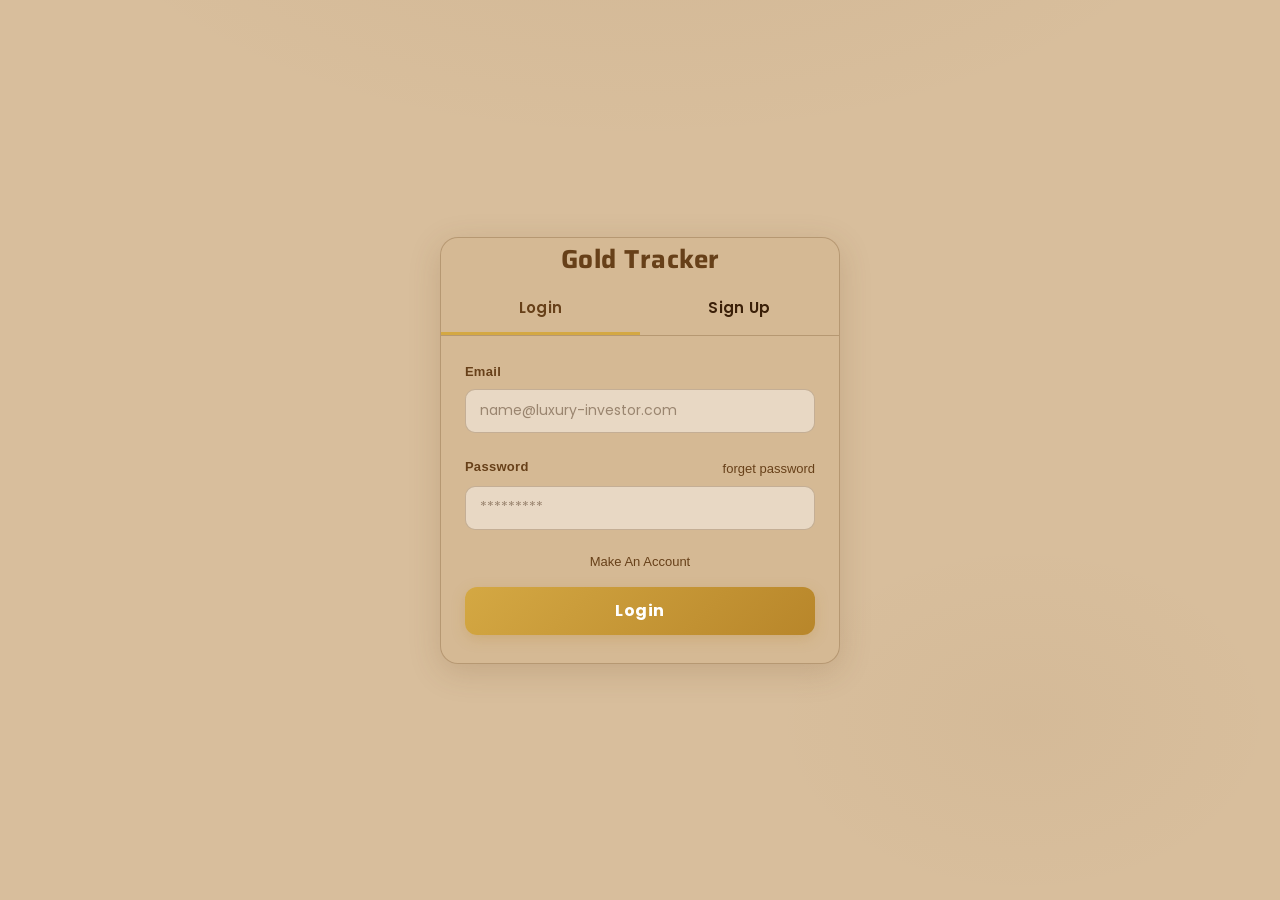
<file: login.html>
<!DOCTYPE html>
<html lang="en">
<head>
    <meta charset="UTF-8">
    <meta name="viewport" content="width=device-width, initial-scale=1.0">
    <title>Login</title>
    <link rel="stylesheet" href="login.css">
    <link rel="stylesheet" href="home.css">
      <script src="darkMode.js" defer></script>

</head>
<body>
    <div class="container">
        <h1>Gold Tracker</h1>
        <div class="btns-header">
            <button>Login</button>
            <button>Sign Up</button>
        </div>
        <div class="content">
            <form id="loginForm">
                <label for="">Email</label>
                <input type="email" id="loginEmail" placeholder="name@luxury-investor.com">
                <small class="error"></small>
                <div class="pass">
                    <label for="">Password</label>
                    <a href="">forget password</a>
                </div>
                <input type="password" id="loginPassword" placeholder="*********">
                <small class="error"></small>
                <a href="register.html">Make An Account</a>
                <button type="submit">Login</button>
            </form>
        </div>
        
    </div>
    <script src="login.js"></script>
</body>
</html>
</file>
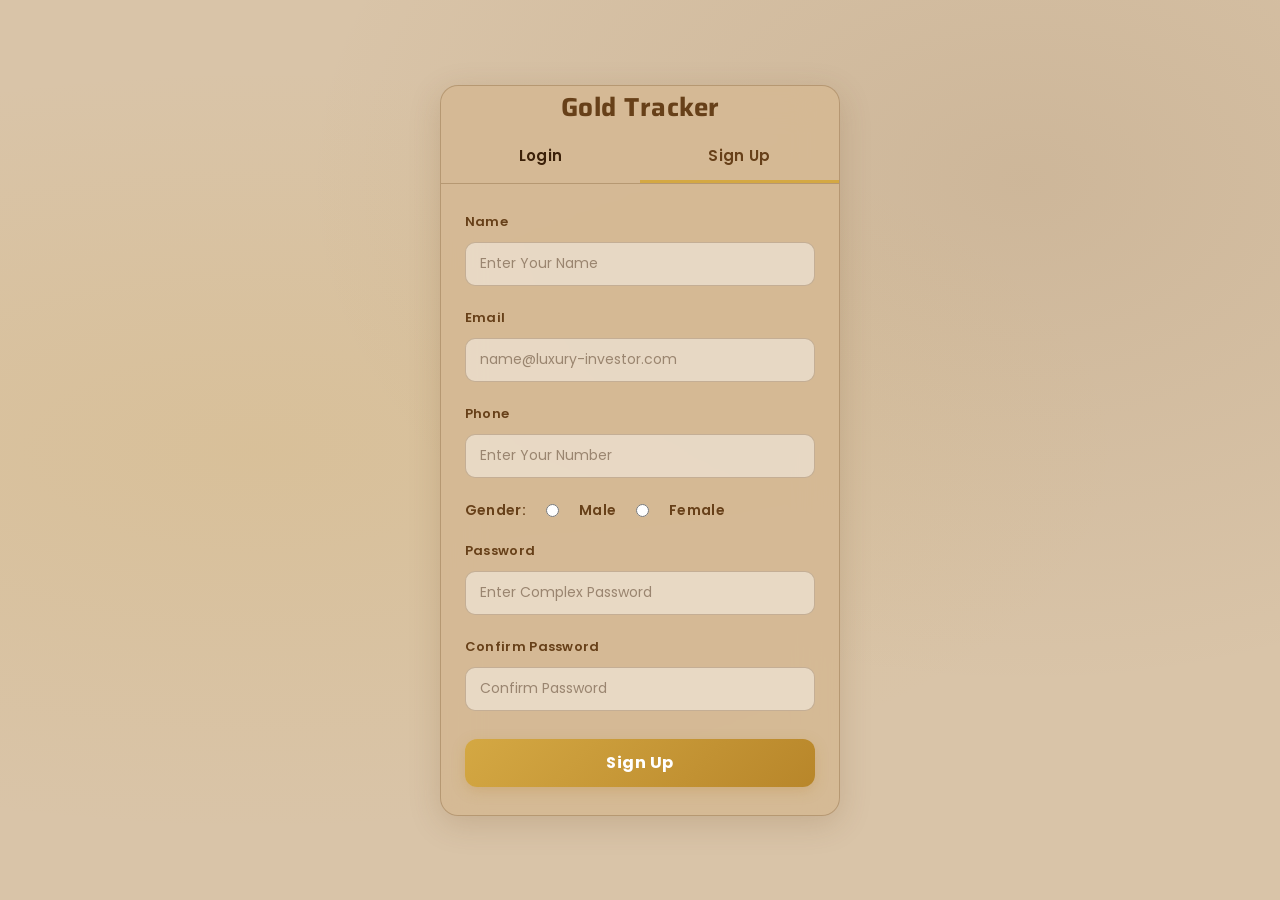
<file: register.html>
<!DOCTYPE html>
<html lang="en">
<head>
    <meta charset="UTF-8">
    <meta name="viewport" content="width=device-width, initial-scale=1.0">
    <title>Sign Up</title>
    <link rel="stylesheet" href="register.css">
</head>
<body>
    <div class="container">
        <h1>Gold Tracker</h1>
        <div class="btns-header">
            <button>Login</button>
            <button>Sign Up</button>
        </div>
        <div class="content">
            <form id="registerForm">
                <label>Name</label>
                <input type="text" id="name" class="fields" placeholder="Enter Your Name">
                <small class="error"></small>

                <label>Email</label>
                <input type="email" id="email" class="fields" placeholder="name@luxury-investor.com">
                <small class="error"></small>

                <label>Phone</label>
                <input type="text" id="phone" class="fields" placeholder="Enter Your Number">
                <small class="error"></small>

                <div class="gender">
                    <label>Gender: </label>
                    <input type="radio" name="gender" value="male">
                    <label>Male</label>
                    <input type="radio" name="gender" value="female">
                    <label>Female</label>
                    <small class="error"></small>
                </div>

                <label>Password</label>
                <input type="password" id="password" class="fields" placeholder="Enter Complex Password">
                <small class="error"></small>

                <label>Confirm Password</label>
                <input type="password" id="confirmPassword" class="fields" placeholder="Confirm Password">
                <small class="error"></small>

                <button type="submit">Sign Up</button>
            </form>
        </div>
        
    </div>

    <script src="register.js"></script>
    <script src="darkMode.js" defer></script>
</body>
</html>
</file>
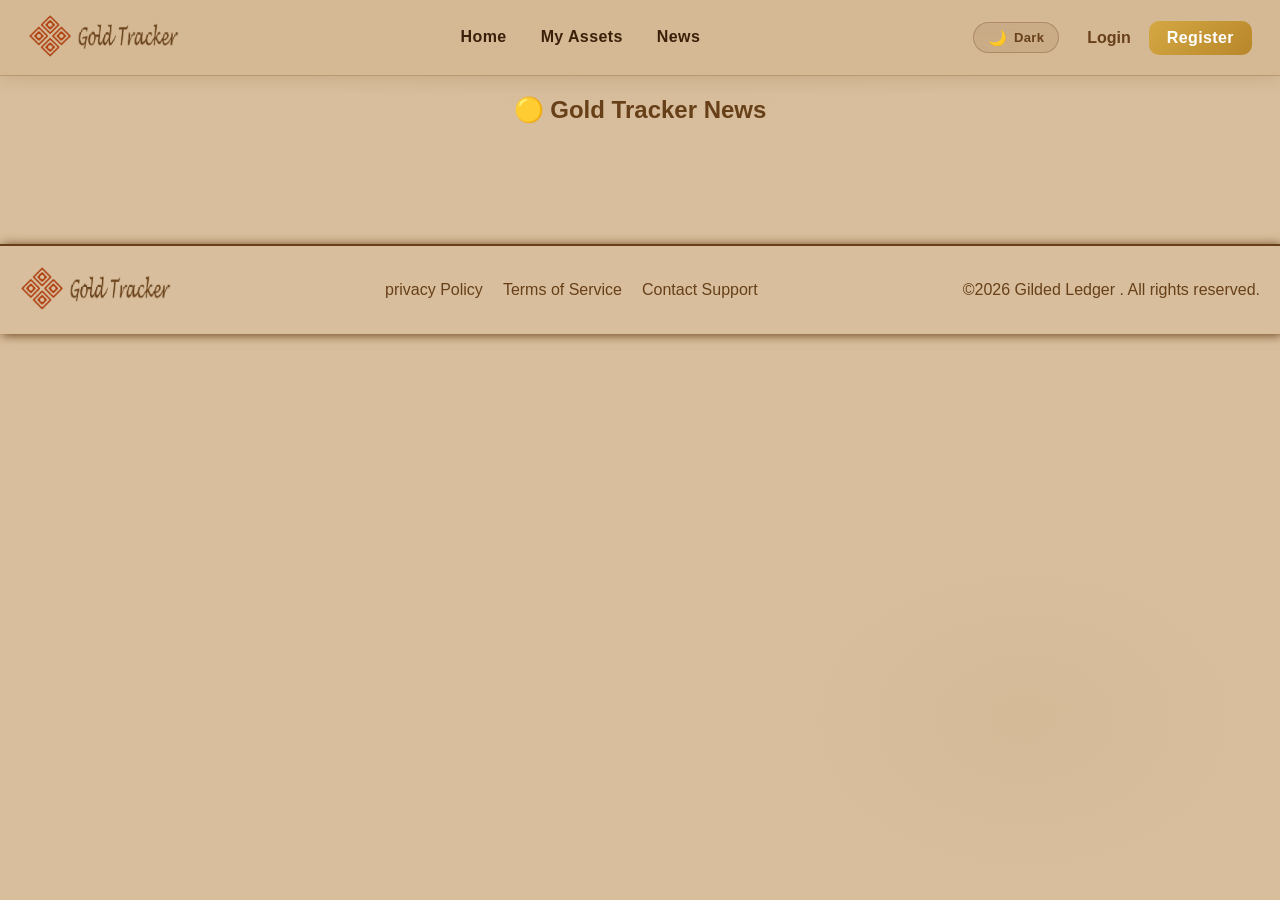
<file: Team4/news.html>
<!DOCTYPE html>
<html lang="en">
<head>
  <meta charset="UTF-8">
  <title>Gold News</title>
  <link rel="stylesheet" href="news.css">
  <script src="script.js" defer></script>
    <script src="darkMode.js" defer></script>

</head>

<body>

<div id="header-placeholder"></div>

<div id="head">🟡 Gold Tracker News</div>

<div class="container">

  <div id="mainNews" class="main-news"></div>

  <div id="newsList" class="news-grid"></div>

</div>

<div id="footer-placeholder"></div>

  <script src="news.js"></script>
</body>
</html>
</file>
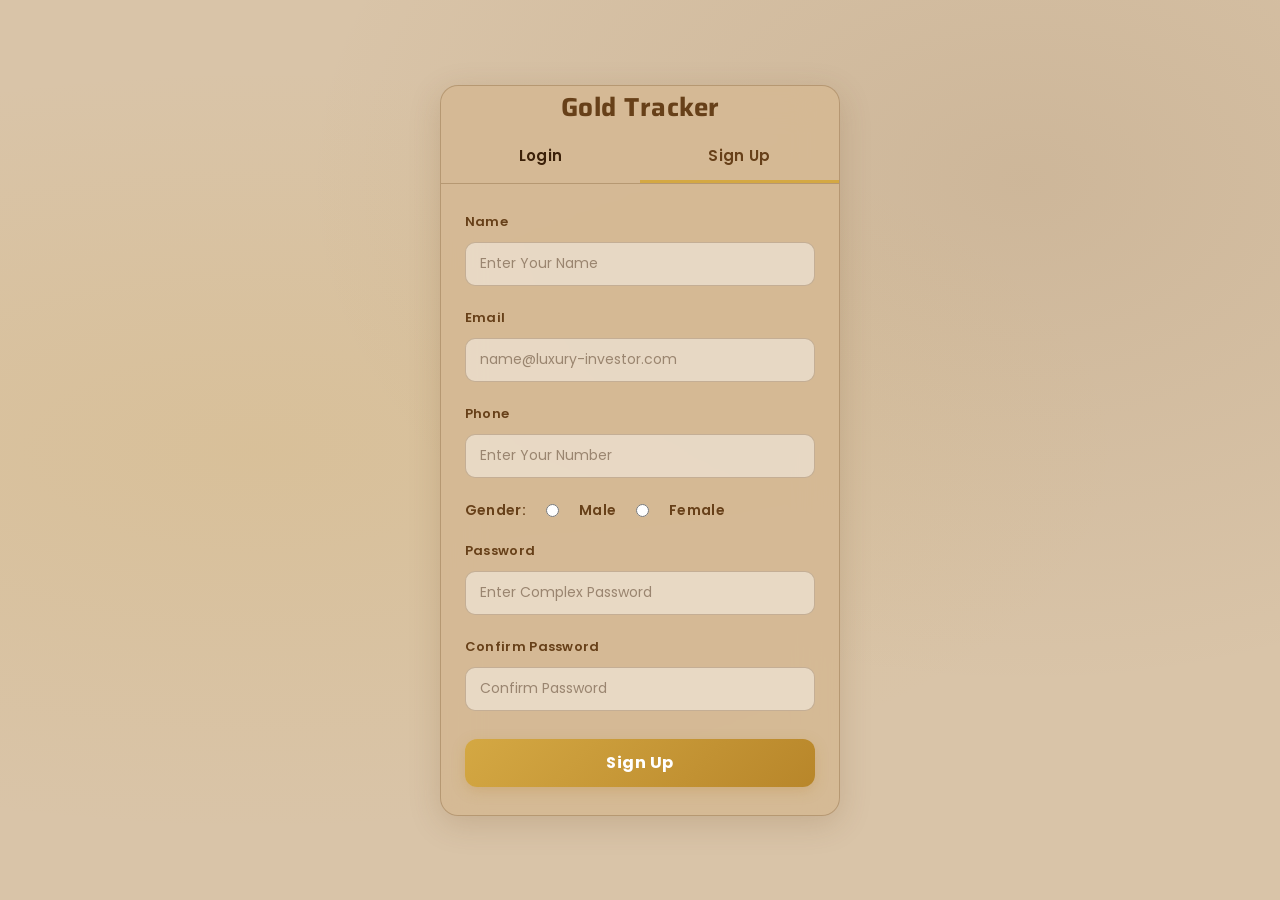
<file: Team4/register.html>
<!DOCTYPE html>
<html lang="en">
<head>
    <meta charset="UTF-8">
    <meta name="viewport" content="width=device-width, initial-scale=1.0">
      <script src="darkMode.js" defer></script>

    <title>Sign Up</title>
    <link rel="stylesheet" href="register.css">
</head>
<body>
    <div class="container">
        <h1>Gold Tracker</h1>
        <div class="btns-header">
            <button>Login</button>
            <button>Sign Up</button>
        </div>
        <div class="content">
            <form id="registerForm">
                <label>Name</label>
                <input type="text" id="name" class="fields" placeholder="Enter Your Name">
                <small class="error"></small>

                <label>Email</label>
                <input type="email" id="email" class="fields" placeholder="name@luxury-investor.com">
                <small class="error"></small>

                <label>Phone</label>
                <input type="text" id="phone" class="fields" placeholder="Enter Your Number">
                <small class="error"></small>

                <div class="gender">
                    <label>Gender: </label>
                    <input type="radio" name="gender" value="male">
                    <label>Male</label>
                    <input type="radio" name="gender" value="female">
                    <label>Female</label>
                    <small class="error"></small>
                </div>

                <label>Password</label>
                <input type="password" id="password" class="fields" placeholder="Enter Complex Password">
                <small class="error"></small>

                <label>Confirm Password</label>
                <input type="password" id="confirmPassword" class="fields" placeholder="Confirm Password">
                <small class="error"></small>

                <button type="submit">Sign Up</button>
            </form>
        </div>
        
    </div>

    <script src="register.js"></script>
</body>
</html>
</file>
<file: login.css>
@import url('https://fonts.googleapis.com/css2?family=Poppins:ital,wght@0,100;0,200;0,300;0,400;0,500;0,600;0,700;0,800;0,900;1,100;1,200;1,300;1,400;1,500;1,600;1,700;1,800;1,900&family=Saira:ital,wght@0,100..900;1,100..900&display=swap');

:root {
    --primary-color: #3b2009;
    --secondary-color: #674019;
    --gold: #d4a843;
    --gold-hover: #e0b84e;
    --bg-primary: #d9c4a8;
    --card-bg: rgba(213, 185, 148, 0.92);
    --border-color: rgba(103, 64, 25, 0.28);
    --input-bg: rgba(255, 255, 255, 0.45);
    --shadow: 0 8px 32px rgba(103, 64, 25, 0.18);
}

* {
    margin: 0;
    padding: 0;
    box-sizing: border-box;
}

body {
    font-family: "Poppins", sans-serif;
    color: var(--primary-color);
    background-color: var(--bg-primary);
    min-height: 100vh;
    display: flex;
    flex-direction: column;
    align-items: center;
    justify-content: center;
    background-image:
        radial-gradient(ellipse at 20% 50%, rgba(212, 168, 67, 0.15) 0%, transparent 60%),
        radial-gradient(ellipse at 80% 20%, rgba(103, 64, 25, 0.1) 0%, transparent 50%);
}

h1 {
    font-family: "Saira", sans-serif;
    text-align: center;
    font-size: 26px;
    font-weight: 700;
    color: var(--secondary-color);
    background: transparent;
    margin-bottom: 4px;
    letter-spacing: 0.5px;
}

/* ── Card ── */
.container {
    width: 400px;
    height: fit-content;
    margin: 40px auto;
    display: flex;
    flex-direction: column;
    background: var(--card-bg);
    backdrop-filter: blur(20px);
    -webkit-backdrop-filter: blur(20px);
    border-radius: 18px;
    border: 1px solid var(--border-color);
    box-shadow: var(--shadow);
    overflow: hidden;
    padding-bottom: 24px;
}

/* ── Tab buttons ── */
.btns-header {
    display: flex;
    margin: 0 0 20px 0;
    border-bottom: 1px solid var(--border-color);
    background: transparent;
}

.btns-header button {
    width: 50%;
    height: 52px;
    border: none;
    background: transparent;
    color: var(--primary-color);
    font-family: "Poppins", sans-serif;
    font-size: 15px;
    font-weight: 600;
    cursor: pointer;
    transition: all 0.2s;
    border-bottom: 3px solid transparent;
    letter-spacing: 0.3px;
}

.btns-header button:hover {
    background: rgba(103, 64, 25, 0.06);
    color: var(--secondary-color);
}

.btns-header button.active {
    background: transparent;
    color: var(--secondary-color);
    border-bottom: 3px solid var(--gold);
}

/* ── Content ── */
.content {
    width: 88%;
    margin: 0 auto;
    background: transparent;
}

form {
    background: transparent;
    display: flex;
    flex-direction: column;
    gap: 4px;
}

form label {
    margin-top: 8px;
    background: transparent;
    font-size: 13px;
    font-weight: 600;
    color: var(--secondary-color);
    letter-spacing: 0.3px;
}

/* ── Inputs ── */
form input,
.fields {
    width: 100%;
    height: 44px;
    margin: 6px 0;
    padding: 10px 14px;
    background: var(--input-bg);
    border: 1.5px solid var(--border-color);
    border-radius: 10px;
    font-family: "Poppins", sans-serif;
    font-size: 14px;
    color: var(--primary-color);
    transition: border-color 0.2s, box-shadow 0.2s;
}

form input:focus,
.fields:focus {
    outline: none;
    border-color: var(--gold);
    box-shadow: 0 0 0 3px rgba(212, 168, 67, 0.18);
}

form input::placeholder,
.fields::placeholder {
    color: rgba(59, 32, 9, 0.45);
}

/* ── Submit button ── */
form button[type="submit"],
form button:last-of-type {
    width: 100%;
    height: 48px;
    margin: 14px auto 4px;
    background: linear-gradient(135deg, #d4a843, #b8862a);
    border: none;
    border-radius: 12px;
    font-family: "Poppins", sans-serif;
    font-size: 16px;
    font-weight: 700;
    color: #fff;
    letter-spacing: 0.5px;
    cursor: pointer;
    transition: all 0.25s;
    box-shadow: 0 4px 14px rgba(180, 130, 40, 0.25);
}

form button[type="submit"]:hover,
form button:last-of-type:hover {
    background: linear-gradient(135deg, #e0b84e, #c99330);
    box-shadow: 0 6px 20px rgba(180, 130, 40, 0.35);
    transform: translateY(-1px);
}

/* ── Gender ── */
.gender {
    display: flex;
    align-items: center;
    gap: 20px;
    background: transparent;
    margin: 8px 0;
}

.gender label {
    display: flex;
    align-items: center;
    gap: 6px;
    margin: 0;
    font-size: 14px;
    cursor: pointer;
}

.gender input[type="radio"] {
    width: auto;
    height: auto;
    margin: 0;
    accent-color: var(--gold);
}

/* ── Forgot password / links ── */
.pass {
    display: flex;
    justify-content: space-between;
    background: transparent;
    margin-top: 4px;
}

.pass a {
    background: transparent;
    color: var(--secondary-color);
    font-size: 13px;
    font-weight: 500;
    text-decoration: none;
    transition: color 0.2s;
}

.pass a:hover {
    color: var(--gold);
}

a {
    text-decoration: none;
    background: transparent;
    color: var(--secondary-color);
    display: flex;
    justify-content: center;
    font-size: 13px;
    margin-top: 10px;
    transition: color 0.2s;
}

a:hover {
    color: var(--gold);
}

/* ── Errors ── */
.error {
    color: #c0392b;
    font-size: 12px;
    display: block;
    margin-top: -4px;
    margin-bottom: 4px;
    background: transparent;
    font-weight: 500;
}

.input-error {
    border: 1.5px solid #c0392b !important;
    box-shadow: 0 0 0 3px rgba(192, 57, 43, 0.12);
}
/* Dark Mode */
/* ══════════════════════════════════════════
   DARK MODE — paste at bottom of login.css
   AND register.css (they share the same styles)
══════════════════════════════════════════ */

body.dark-mode {
  background-color: #140d04 !important;
  background-image:
    radial-gradient(ellipse at 20% 50%, rgba(212, 168, 67, 0.08) 0%, transparent 60%),
    radial-gradient(ellipse at 80% 20%, rgba(0, 0, 0, 0.30) 0%, transparent 50%) !important;
  color: #e8d5b0 !important;
}

/* ── Title ── */
body.dark-mode h1 {
  color: #d4a843;
}

/* ── Card container ── */
body.dark-mode .container {
  background: rgba(22, 12, 4, 0.95);
  border-color: rgba(212, 168, 67, 0.18);
  box-shadow: 0 8px 32px rgba(0, 0, 0, 0.50);
}

/* ── Tab buttons ── */
body.dark-mode .btns-header {
  border-bottom-color: rgba(212, 168, 67, 0.18);
}
body.dark-mode .btns-header button {
  color: #c4a87e;
  background: transparent;
}
body.dark-mode .btns-header button:hover {
  background: rgba(212, 168, 67, 0.08);
  color: #d4a843;
}
body.dark-mode .btns-header button.active {
  color: #d4a843;
  border-bottom-color: #d4a843;
}

/* ── Labels ── */
body.dark-mode form label {
  color: #c4a87e;
}
body.dark-mode .gender label {
  color: #c4a87e;
}
body.dark-mode .pass label {
  color: #c4a87e;
}

/* ── Inputs ── */
body.dark-mode form input,
body.dark-mode .fields {
  background: rgba(42, 26, 8, 0.80);
  border-color: rgba(212, 168, 67, 0.25);
  color: #e8d5b0;
}
body.dark-mode form input::placeholder,
body.dark-mode .fields::placeholder {
  color: rgba(196, 168, 126, 0.45);
}
body.dark-mode form input:focus,
body.dark-mode .fields:focus {
  border-color: #d4a843;
  box-shadow: 0 0 0 3px rgba(212, 168, 67, 0.14);
}

/* ── Links ── */
body.dark-mode a {
  color: #c4a87e;
}
body.dark-mode a:hover,
body.dark-mode .pass a:hover {
  color: #d4a843;
}
body.dark-mode .pass a {
  color: #c4a87e;
}

/* ── Error messages ── */
body.dark-mode .error {
  color: #e57373;
}
body.dark-mode .input-error {
  border-color: #e57373 !important;
  box-shadow: 0 0 0 3px rgba(229, 115, 115, 0.14);
}
</file>
<file: home.css>
* {
  margin: 0;
  padding: 0;
  box-sizing: border-box;
}

:root {
  --accent:        #674019;
  --accent-light:  #8a5a2e;
  --accent-dim:    #4d2e10;
  --accent-glow:   rgba(103, 64, 25, 0.10);

  --bg:        #d9c4a8;
  --bg-2:      #cdb899;
  --bg-3:      #c0aa8a;

  --surface:   #c4a87e;
  --surface-2: #b89568;

  --border:     rgba(103, 64, 25, 0.18);
  --border-dim: rgba(103, 64, 25, 0.09);

  --text:           #3b2009;
  --text-secondary: #674019;
  --text-muted:     #8a5a2e;
  --text-dim:       #c4a07a;
}

body {
    background-color:    rgba(213, 185, 148, 0.92);
  color: var(--text);
  font-family: "DM Sans", sans-serif;
  min-height: 100vh;
  background-image:
    radial-gradient(ellipse 80% 60% at 50% -20%, rgba(103, 64, 25, 0.06) 0%, transparent 60%),
    radial-gradient(ellipse 40% 40% at 80% 80%, rgba(103, 64, 25, 0.03) 0%, transparent 50%);
}

/* ── Buttons ── */
.btn-warning {
  background: linear-gradient(135deg, #d4a843, #b8862a);
  border: none;
  color: #fff;
  font-weight: 600;
  font-size: 13px;
  letter-spacing: 0.4px;
  transition: all 0.25s;
}
.btn-warning:hover {
  background: linear-gradient(135deg, #e0b84e, #c99330);
  color: #fff;
  box-shadow: 0 4px 20px rgba(180, 130, 40, 0.3);
  transform: translateY(-1px);
}
.btn-outline-warning {
  border: 1px solid #b8862a;
  color: #b8862a;
  background: transparent;
  font-size: 12px;
  letter-spacing: 0.3px;
  transition: all 0.2s;
}
.btn-outline-warning:hover {
  background-color: rgba(180, 130, 40, 0.08);
  border-color: #d4a843;
  color: #96700e;
}
.text-warning {
  color: #b8862a !important;
}

a {
  color: var(--accent);
  text-decoration: none;
}
a:hover {
  color: var(--accent-light);
}

::-webkit-scrollbar { width: 5px; }
::-webkit-scrollbar-track { background: var(--bg-2); }
::-webkit-scrollbar-thumb { background: var(--border); border-radius: 3px; }

/* ── Price Card ── */
.price-card {
  background: linear-gradient(145deg, var(--surface) 0%, var(--bg-2) 100%);
  border: 1px solid var(--border);
  border-radius: 0;
  padding: 28px;
  height: 100%;
  position: relative;
  overflow: hidden;
  transition: border-color 0.3s;
  text-align: center;
  display: flex;
  flex-direction: column;
  align-items: center;
  justify-content: center;
}
.price-card::before {
  content: "";
  position: absolute;
  top: 0; left: 0; right: 0;
  height: 2px;
  background: linear-gradient(90deg, transparent, var(--accent), transparent);
  opacity: 0.6;
}
.price-card::after {
  content: "";
  position: absolute;
  top: -60px; right: -60px;
  width: 180px; height: 180px;
  background: radial-gradient(circle, var(--accent-glow) 0%, transparent 70%);
  pointer-events: none;
}
.price-card:hover {
  border-color: rgba(103, 64, 25, 0.25);
}
.price-card h6 {
  color: var(--text);
  font-size: 11px;
  letter-spacing: 1.5px;
  text-transform: uppercase;
  font-weight: 700;
  text-align: center;
}
.price-card h2 {
  color: var(--accent);
  font-family: "Cormorant Garamond", serif;
  font-size: 42px;
  font-weight: 700;
  text-align: center;
  letter-spacing: -0.5px;
  margin: 10px 0 4px;
  line-height: 1;
}
.price-card #ounce-price-sub {
  color: var(--text-secondary);
  font-size: 13px;
  font-weight: 600;
  margin-bottom: 4px;
  text-align: center;
}
.price-card #last-updated {
  color: var(--text-muted);
  font-size: 10px;
  font-weight: 600;
  letter-spacing: 0.3px;
  text-align: center;
}

/* ── Chart Card ── */
.chart-card {
  background: linear-gradient(145deg, var(--surface) 0%, var(--bg-2) 100%);
  border: 1px solid var(--border);
  border-radius: 0;
  padding: 24px;
  height: 100%;
  position: relative;
  overflow: hidden;
  text-align: center;
}
.chart-card::before {
  content: "";
  position: absolute;
  top: 0; left: 0; right: 0;
  height: 2px;
  background: linear-gradient(90deg, transparent, var(--accent), transparent);
  opacity: 0.4;
}
.chart-card h6 {
  color: var(--text-secondary);
  font-size: 11px;
  letter-spacing: 1.5px;
  text-transform: uppercase;
  font-weight: 700;
  margin-bottom: 16px;
  text-align: center;
}

/* ── Rate Cards ── */
.rates-section-title {
  font-family: "Cormorant Garamond", serif;
  font-weight: 300;
  font-size: 22px;
  letter-spacing: 0.5px;
  color: var(--text);
  margin-bottom: 0;
}
.rate-card {
  background: var(--surface);
  border: 1px solid var(--border-dim);
  border-radius: 0;
  padding: 10px;
  text-align: center;
  position: relative;
  overflow: hidden;
  transition: all 0.25s ease;
  flex: 1 1 0;
  aspect-ratio: 1 / 1;
  display: flex;
  flex-direction: column;
  align-items: center;
  justify-content: center;
}
.rate-card:hover {
  border-color: rgba(103, 64, 25, 0.2);
  transform: translateY(-2px);
  box-shadow: 0 8px 32px rgba(103, 64, 25, 0.12);
}
.rate-card.featured {
  border-color: var(--accent);
  background: linear-gradient(145deg, var(--surface-2), var(--surface));
  box-shadow:
    0 0 0 1px rgba(103, 64, 25, 0.1),
    inset 0 1px 0 rgba(103, 64, 25, 0.15);
}
.rate-card.featured::before {
  content: "POPULAR";
  position: absolute;
  top: 6px; right: 8px;
  font-size: 7px;
  letter-spacing: 1.5px;
  color: var(--accent-dim);
}
.rate-label {
  font-size: 13px;
  color: var(--text-secondary);
  margin-bottom: 6px;
  letter-spacing: 0.8px;
  text-transform: uppercase;
  font-weight: 700;
  text-align: center;
}
.rate-value {
  font-size: 32px;
  font-weight: 700;
  color: var(--accent);
  font-family: "Cormorant Garamond", serif;
  letter-spacing: 0.5px;
  line-height: 1.1;
}
.rate-card small {
  color: var(--text-muted);
  font-size: 11px;
  font-weight: 600;
  letter-spacing: 0.5px;
  display: block;
  margin-top: 4px;
}

/* ── News ── */
.news-section-title {
  font-family: "Cormorant Garamond", serif;
  font-weight: 300;
  font-size: 22px;
  letter-spacing: 0.5px;
  color: var(--text);
  white-space: nowrap;
}
.news-title-line {
  flex: 1;
  height: 1px;
  background: linear-gradient(90deg, var(--border), transparent);
}
.news-card {
  background: linear-gradient(145deg, var(--surface) 0%, var(--bg-2) 100%);
  border: 1px solid var(--border-dim);
  border-radius: 0;
  overflow: hidden;
  display: flex;
  flex-direction: column;
  height: 100%;
  transition: border-color 0.3s, transform 0.25s;
}
.news-card:hover {
  border-color: rgba(103, 64, 25, 0.3);
  transform: translateY(-3px);
}
.news-card-img {
  width: 100%;
  height: 160px;
  object-fit: cover;
  background-color: var(--surface-2);
  display: block;
}
.news-card-body {
  padding: 16px 18px 20px;
  flex: 1;
  display: flex;
  flex-direction: column;
  text-align: center;
  align-items: center;
}
.news-card-meta {
  display: flex;
  align-items: center;
  justify-content: center;
  gap: 8px;
  margin-bottom: 10px;
}
.news-source {
  font-size: 9px;
  letter-spacing: 1px;
  color: var(--accent);
  text-transform: uppercase;
  background: var(--accent-glow);
  padding: 3px 8px;
  border-radius: 0;
  border: 1px solid rgba(103, 64, 25, 0.2);
  white-space: nowrap;
}
.news-date {
  font-size: 10px;
  color: var(--text-muted);
  letter-spacing: 0.3px;
}
.news-card-title {
  font-family: "Cormorant Garamond", serif;
  font-size: 17px;
  font-weight: 600;
  color: var(--text);
  line-height: 1.4;
  margin-bottom: 8px;
  text-align: center;
}
.news-card-desc {
  font-size: 12px;
  color: var(--text-secondary);
  line-height: 1.65;
  flex: 1;
  display: -webkit-box;
  -webkit-line-clamp: 3;
  line-clamp: 3;
  -webkit-box-orient: vertical;
  overflow: hidden;
  text-align: center;
}
.news-card-link {
  display: inline-flex;
  align-items: center;
  gap: 5px;
  margin-top: 14px;
  font-size: 11px;
  letter-spacing: 0.5px;
  color: var(--accent);
  text-decoration: none;
  transition: color 0.2s, gap 0.2s;
}
.news-card-link:hover {
  color: var(--accent-light);
  gap: 8px;
}
.news-card-skeleton {
  background: linear-gradient(145deg, var(--surface) 0%, var(--bg-2) 100%);
  border: 1px solid var(--border-dim);
  border-radius: 0;
  height: 320px;
  opacity: 0.5;
}
@keyframes fadeSlideUp {
  from { opacity: 0; transform: translateY(16px); }
  to   { opacity: 1; transform: translateY(0); }
}
.price-card,
.chart-card,
.rate-card {
  animation: fadeSlideUp 0.5s ease both;
}
.rate-card:nth-child(1) { animation-delay: 0.05s; }
.rate-card:nth-child(2) { animation-delay: 0.10s; }
.rate-card:nth-child(3) { animation-delay: 0.15s; }
.rate-card:nth-child(4) { animation-delay: 0.20s; }
.rate-card:nth-child(5) { animation-delay: 0.25s; }
.rate-card:nth-child(6) { animation-delay: 0.30s; }


@media (max-width: 992px) {


  .price-card {
    padding: 24px;
    min-height: 200px;
  }
  .price-card h2 {
    font-size: 36px;
  }

  .rate-card {
    aspect-ratio: 1 / 1;
  }
  .rate-label {
    font-size: 12px;
  }
  .rate-value {
    font-size: 18px;
  }
  .rate-card small {
    font-size: 11px;
  }

  .news-card-img {
    height: 140px;
  }

  .rates-section-title,
  .news-section-title {
    font-size: 20px;
  }
}


@media (max-width: 576px) {

  body {
    font-size: 14px;
  }

  .price-card {
    padding: 20px 16px;
    min-height: 180px;
  }
  .price-card h6 {
    font-size: 10px;
  }
  .price-card h2 {
    font-size: 30px;
    margin: 8px 0 4px;
  }
  .price-card #ounce-price-sub {
    font-size: 12px;
  }
  .price-card #last-updated {
    font-size: 9px;
  }

  /* Chart card */
  .chart-card {
    padding: 16px 12px;
  }
  .chart-card h6 {
    font-size: 10px;
    margin-bottom: 10px;
  }

  
  .rate-card {
    flex: 1 1 calc(50% - 4px);
    aspect-ratio: 1 / 1;
  }
  .rate-label { font-size: 10px; letter-spacing: 0.4px; }
  .rate-value  { font-size: 20px; }
  .rate-card small { font-size: 9px; }

  .rates-section-title,
  .news-section-title {
    font-size: 18px;
    white-space: normal;
  }

  .news-card-img {
    height: 120px;
  }
  .news-card-body {
    padding: 12px 14px 16px;
  }
  .news-card-title {
    font-size: 15px;
  }
  .news-card-desc {
    font-size: 11px;
  }
  .news-card-skeleton {
    height: 240px;
  }

  
  .mt-4 { margin-top: 1rem !important; }
  .mt-5 { margin-top: 1.5rem !important; }
  .mb-5 { margin-bottom: 1.5rem !important; }
  .g-4  { --bs-gutter-x: 0.75rem; --bs-gutter-y: 0.75rem; }
  .g-3  { --bs-gutter-x: 0.5rem;  --bs-gutter-y: 0.5rem; }
}


@media (max-width: 768px) {
  header {
    flex-wrap: wrap;
    gap: 10px;
    padding: 12px 16px;
  }

  .logo img {
    width: 120px;
  }

  #nav-bar nav ul {
    gap: 2px;
    flex-wrap: wrap;
    justify-content: center;
  }

  #nav-bar nav ul li a {
    font-size: 12px;
    padding: 5px 10px;
  }

  #buttons {
    gap: 6px;
  }

  #login-btn,
  #Register-btn {
    padding: 6px 12px;
    font-size: 12px;
  }

  #login-btn a,
  #Register-btn a {
    font-size: 12px;
  }
}

@media (max-width: 480px) {
  header {
    flex-direction: column;
    align-items: center;
    text-align: center;
    padding: 12px;
  }

  .logo img {
    width: 100px;
  }

  #nav-bar nav ul {
    justify-content: center;
  }

  #buttons {
    width: 100%;
    justify-content: center;
  }

  #login-btn,
  #Register-btn {
    flex: 1;
    text-align: center;
  }
}
#user-info {
    display: flex;
    align-items: center;
    gap: 12px;
}

#user-name {
    color: #674019;
    font-weight: 700;
    font-size: 16px;
}

#logout-btn {
    padding: 8px 18px;
    background: linear-gradient(135deg, #d4a843, #b8862a);
    border: none;
    border-radius: 10px;
    cursor: pointer;
    transition: all 0.25s;
    color: #fff;
    font-weight: 700;
    font-size: 16px;
    letter-spacing: 0.4px;
}

#logout-btn:hover {
    background: linear-gradient(135deg, #e0b84e, #c99330);
    box-shadow: 0 4px 16px rgba(180, 130, 40, 0.3);
    transform: translateY(-1px);
}

body.dark-mode {
  background-color: #140d04 !important;
  color: #e8d5b0 !important;
  background-image:
    radial-gradient(ellipse 80% 60% at 50% -20%, rgba(212,168,67,0.07) 0%, transparent 60%),
    radial-gradient(ellipse 40% 40% at 80% 80%, rgba(212,168,67,0.04) 0%, transparent 50%) !important;
}

/* Header */
body.dark-mode header {
  background-color: rgba(22, 14, 6, 0.97) !important;
  border-bottom-color: rgba(212, 168, 67, 0.20) !important;
  box-shadow: 0 2px 16px rgba(0,0,0,0.50) !important;
}
body.dark-mode #nav-bar nav ul li a       { color: #e8d5b0; }
body.dark-mode #nav-bar nav ul li a:hover,
body.dark-mode #nav-bar nav ul li a.active {
  color: #d4a843;
  border-bottom-color: #d4a843;
}
body.dark-mode #login-btn a   { color: #d4a843; }
body.dark-mode #login-btn:hover { background-color: rgba(212,168,67,0.10); }

/* Theme toggle button */
body.dark-mode #theme-toggle {
  background: rgba(212,168,67,0.10);
  border-color: rgba(212,168,67,0.30);
  color: #d4a843;
}

/* User info */
body.dark-mode #user-name { color: #d4a843; }

/* Price card & chart card */
body.dark-mode .price-card,
body.dark-mode .chart-card {
  background: linear-gradient(145deg, #1e1208 0%, #261507 100%);
  border-color: rgba(212,168,67,0.18);
}
body.dark-mode .price-card h6,
body.dark-mode .chart-card h6      { color: #c4a87e; }
body.dark-mode .price-card h2      { color: #d4a843; }
body.dark-mode .price-card #ounce-price-sub { color: #c4a87e; }
body.dark-mode .price-card #last-updated    { color: #8a6a3a; }

/* Rate cards */
body.dark-mode .rate-card {
  background: #1e1208;
  border-color: rgba(212,168,67,0.12);
}
body.dark-mode .rate-card.featured {
  background: linear-gradient(145deg, #2a1a08, #1e1208);
  border-color: #b8862a;
}
body.dark-mode .rate-label          { color: #c4a87e; }
body.dark-mode .rate-value          { color: #d4a843; }
body.dark-mode .rate-card small     { color: #8a6a3a; }
body.dark-mode .rates-section-title,
body.dark-mode .news-section-title  { color: #e8d5b0; }
body.dark-mode h5                   { color: #e8d5b0; }

/* News cards */
body.dark-mode .news-card {
  background: linear-gradient(145deg, #1e1208 0%, #261507 100%);
  border-color: rgba(212,168,67,0.12);
}
body.dark-mode .news-card-title     { color: #e8d5b0; }
body.dark-mode .news-card-desc      { color: #c4a87e; }
body.dark-mode .news-source {
  color: #d4a843;
  background: rgba(212,168,67,0.08);
  border-color: rgba(212,168,67,0.20);
}
body.dark-mode .news-date           { color: #8a6a3a; }
body.dark-mode .news-card-link      { color: #d4a843; }
body.dark-mode .news-title-line {
  background: linear-gradient(90deg, rgba(212,168,67,0.25), transparent);
}
body.dark-mode .news-card-skeleton {
  background: linear-gradient(145deg, #1e1208 0%, #261507 100%);
}
</file>
<file: register.css>
@import url('https://fonts.googleapis.com/css2?family=Poppins:ital,wght@0,100;0,200;0,300;0,400;0,500;0,600;0,700;0,800;0,900;1,100;1,200;1,300;1,400;1,500;1,600;1,700;1,800;1,900&family=Saira:ital,wght@0,100..900;1,100..900&display=swap');

:root {
    --primary-color: #3b2009;
    --secondary-color: #674019;
    --gold: #d4a843;
    --gold-hover: #e0b84e;
    --bg-primary: #d9c4a8;
    --card-bg: rgba(213, 185, 148, 0.92);
    --border-color: rgba(103, 64, 25, 0.28);
    --input-bg: rgba(255, 255, 255, 0.45);
    --shadow: 0 8px 32px rgba(103, 64, 25, 0.18);
}

* {
    margin: 0;
    padding: 0;
    box-sizing: border-box;
}

body {
    font-family: "Poppins", sans-serif;
    color: var(--primary-color);
    background-color: var(--bg-primary);
    min-height: 100vh;
    display: flex;
    flex-direction: column;
    align-items: center;
    justify-content: center;
    background-image:
        radial-gradient(ellipse at 20% 50%, rgba(212, 168, 67, 0.15) 0%, transparent 60%),
        radial-gradient(ellipse at 80% 20%, rgba(103, 64, 25, 0.1) 0%, transparent 50%);
}

h1 {
    font-family: "Saira", sans-serif;
    text-align: center;
    font-size: 26px;
    font-weight: 700;
    color: var(--secondary-color);
    background: transparent;
    margin-bottom: 4px;
    letter-spacing: 0.5px;
}

/* ── Card ── */
.container {
    width: 400px;
    height: fit-content;
    margin: 40px auto;
    display: flex;
    flex-direction: column;
    background: var(--card-bg);
    backdrop-filter: blur(20px);
    -webkit-backdrop-filter: blur(20px);
    border-radius: 18px;
    border: 1px solid var(--border-color);
    box-shadow: var(--shadow);
    overflow: hidden;
    padding-bottom: 24px;
}

/* ── Tab buttons ── */
.btns-header {
    display: flex;
    margin: 0 0 20px 0;
    border-bottom: 1px solid var(--border-color);
    background: transparent;
}

.btns-header button {
    width: 50%;
    height: 52px;
    border: none;
    background: transparent;
    color: var(--primary-color);
    font-family: "Poppins", sans-serif;
    font-size: 15px;
    font-weight: 600;
    cursor: pointer;
    transition: all 0.2s;
    border-bottom: 3px solid transparent;
    letter-spacing: 0.3px;
}

.btns-header button:hover {
    background: rgba(103, 64, 25, 0.06);
    color: var(--secondary-color);
}

.btns-header button.active {
    background: transparent;
    color: var(--secondary-color);
    border-bottom: 3px solid var(--gold);
}

/* ── Content ── */
.content {
    width: 88%;
    margin: 0 auto;
    background: transparent;
}

form {
    background: transparent;
    display: flex;
    flex-direction: column;
    gap: 4px;
}

form label {
    margin-top: 8px;
    background: transparent;
    font-size: 13px;
    font-weight: 600;
    color: var(--secondary-color);
    letter-spacing: 0.3px;
}

/* ── Inputs ── */
form input,
.fields {
    width: 100%;
    height: 44px;
    margin: 6px 0;
    padding: 10px 14px;
    background: var(--input-bg);
    border: 1.5px solid var(--border-color);
    border-radius: 10px;
    font-family: "Poppins", sans-serif;
    font-size: 14px;
    color: var(--primary-color);
    transition: border-color 0.2s, box-shadow 0.2s;
}

form input:focus,
.fields:focus {
    outline: none;
    border-color: var(--gold);
    box-shadow: 0 0 0 3px rgba(212, 168, 67, 0.18);
}

form input::placeholder,
.fields::placeholder {
    color: rgba(59, 32, 9, 0.45);
}

/* ── Submit button ── */
form button[type="submit"],
form button:last-of-type {
    width: 100%;
    height: 48px;
    margin: 14px auto 4px;
    background: linear-gradient(135deg, #d4a843, #b8862a);
    border: none;
    border-radius: 12px;
    font-family: "Poppins", sans-serif;
    font-size: 16px;
    font-weight: 700;
    color: #fff;
    letter-spacing: 0.5px;
    cursor: pointer;
    transition: all 0.25s;
    box-shadow: 0 4px 14px rgba(180, 130, 40, 0.25);
}

form button[type="submit"]:hover,
form button:last-of-type:hover {
    background: linear-gradient(135deg, #e0b84e, #c99330);
    box-shadow: 0 6px 20px rgba(180, 130, 40, 0.35);
    transform: translateY(-1px);
}

/* ── Gender ── */
.gender {
    display: flex;
    align-items: center;
    gap: 20px;
    background: transparent;
    margin: 8px 0;
}

.gender label {
    display: flex;
    align-items: center;
    gap: 6px;
    margin: 0;
    font-size: 14px;
    cursor: pointer;
}

.gender input[type="radio"] {
    width: auto;
    height: auto;
    margin: 0;
    accent-color: var(--gold);
}

/* ── Forgot password / links ── */
.pass {
    display: flex;
    justify-content: space-between;
    background: transparent;
    margin-top: 4px;
}

.pass a {
    background: transparent;
    color: var(--secondary-color);
    font-size: 13px;
    font-weight: 500;
    text-decoration: none;
    transition: color 0.2s;
}

.pass a:hover {
    color: var(--gold);
}

a {
    text-decoration: none;
    background: transparent;
    color: var(--secondary-color);
    display: flex;
    justify-content: center;
    font-size: 13px;
    margin-top: 10px;
    transition: color 0.2s;
}

a:hover {
    color: var(--gold);
}

/* ── Errors ── */
.error {
    color: #c0392b;
    font-size: 12px;
    display: block;
    margin-top: -4px;
    margin-bottom: 4px;
    background: transparent;
    font-weight: 500;
}

.input-error {
    border: 1.5px solid #c0392b !important;
    box-shadow: 0 0 0 3px rgba(192, 57, 43, 0.12);
}
/* darkMode */
/* ══════════════════════════════════════════
   DARK MODE — paste at bottom of login.css
   AND register.css (they share the same styles)
══════════════════════════════════════════ */

body.dark-mode {
  background-color: #140d04 !important;
  background-image:
    radial-gradient(ellipse at 20% 50%, rgba(212, 168, 67, 0.08) 0%, transparent 60%),
    radial-gradient(ellipse at 80% 20%, rgba(0, 0, 0, 0.30) 0%, transparent 50%) !important;
  color: #e8d5b0 !important;
}

/* ── Title ── */
body.dark-mode h1 {
  color: #d4a843;
}

/* ── Card container ── */
body.dark-mode .container {
  background: rgba(22, 12, 4, 0.95);
  border-color: rgba(212, 168, 67, 0.18);
  box-shadow: 0 8px 32px rgba(0, 0, 0, 0.50);
}

/* ── Tab buttons ── */
body.dark-mode .btns-header {
  border-bottom-color: rgba(212, 168, 67, 0.18);
}
body.dark-mode .btns-header button {
  color: #c4a87e;
  background: transparent;
}
body.dark-mode .btns-header button:hover {
  background: rgba(212, 168, 67, 0.08);
  color: #d4a843;
}
body.dark-mode .btns-header button.active {
  color: #d4a843;
  border-bottom-color: #d4a843;
}

/* ── Labels ── */
body.dark-mode form label {
  color: #c4a87e;
}
body.dark-mode .gender label {
  color: #c4a87e;
}
body.dark-mode .pass label {
  color: #c4a87e;
}

/* ── Inputs ── */
body.dark-mode form input,
body.dark-mode .fields {
  background: rgba(42, 26, 8, 0.80);
  border-color: rgba(212, 168, 67, 0.25);
  color: #e8d5b0;
}
body.dark-mode form input::placeholder,
body.dark-mode .fields::placeholder {
  color: rgba(196, 168, 126, 0.45);
}
body.dark-mode form input:focus,
body.dark-mode .fields:focus {
  border-color: #d4a843;
  box-shadow: 0 0 0 3px rgba(212, 168, 67, 0.14);
}

/* ── Links ── */
body.dark-mode a {
  color: #c4a87e;
}
body.dark-mode a:hover,
body.dark-mode .pass a:hover {
  color: #d4a843;
}
body.dark-mode .pass a {
  color: #c4a87e;
}

/* ── Error messages ── */
body.dark-mode .error {
  color: #e57373;
}
body.dark-mode .input-error {
  border-color: #e57373 !important;
  box-shadow: 0 0 0 3px rgba(229, 115, 115, 0.14);
}
</file>
<file: Team4/news.css>
:root {
    --primary-color: #674019;
    --secondary-color: #e5da9c;
    --btn-color: goldenrod;
    --bg-primary: #ede7c4;
}

body {
    margin: 0;
    font-family: Arial;
    background: var(--bg-primary);
    color: var(--primary-color);
}

#head {
    padding: 20px;
    text-align: center;
    font-size: 24px;
    font-weight: bold;
    color: var(--primary-color);
}

.container {
    max-width: 1100px;
    margin: auto;
    padding: 20px;
}

.main-news {
    margin-bottom: 30px;
}

.main-news img {
    width: 100%;
    height: auto;
    max-height: 500px;
    object-fit: cover;
    border-radius: 12px;
}

.main-news h2 {
    margin: 5px 0;
    color: var(--primary-color);
}

.main-news a {
    text-decoration: none;
    color: var(--primary-color);
}

.news-grid {
    display: grid;
    grid-template-columns: repeat(auto-fit, minmax(250px, 1fr));
    gap: 15px;
}

.card {
    background: linear-gradient(145deg, var(--surface) 0%, var(--bg-2) 100%);
    padding: 5px;
    border-radius: 5px;
    transition: 0.3s;
}

.card:hover {
    transform: scale(1.03);
}

.card img {
    width: 100%;
    border-radius: 8px;
    margin-bottom: 5px;
}

.card h3 {
    font-size: 16px;
    margin-bottom: 5px;
}

.card a {
    color: var(--primary-color);
    text-decoration: none;
    font-size: 14px;
    margin-bottom: 5px;
}

.time {
    font-size: 12px;
    color: gray;
    margin-bottom: 5px;
}

/* ══════════════════════════════════════════
   DARK MODE
══════════════════════════════════════════ */

body.dark-mode {
  background-color: #140d04 !important;
  background-image: none !important;
  color: #e8d5b0 !important;
}

body.dark-mode #head {
  color: #d4a843;
}

body.dark-mode .main-news h2 {
  color: #e8d5b0;
}

body.dark-mode .main-news a {
  color: #e8d5b0;
}

body.dark-mode .main-news a:hover {
  color: #d4a843;
}

body.dark-mode .card {
  background: linear-gradient(145deg, #1e1208 0%, #261507 100%);
  border: 1px solid rgba(212, 168, 67, 0.14);
  box-shadow: 0 2px 12px rgba(0, 0, 0, 0.35);
}

body.dark-mode .card h3 {
  color: #e8d5b0;
}

body.dark-mode .card a {
  color: #c4a87e;
}

body.dark-mode .card a:hover {
  color: #d4a843;
}

body.dark-mode .time {
  color: #7a6040;
}
</file>
<file: Team4/register.css>
@import url('https://fonts.googleapis.com/css2?family=Poppins:ital,wght@0,100;0,200;0,300;0,400;0,500;0,600;0,700;0,800;0,900;1,100;1,200;1,300;1,400;1,500;1,600;1,700;1,800;1,900&family=Saira:ital,wght@0,100..900;1,100..900&display=swap');

:root {
    --primary-color: #3b2009;
    --secondary-color: #674019;
    --gold: #d4a843;
    --gold-hover: #e0b84e;
    --bg-primary: #d9c4a8;
    --card-bg: rgba(213, 185, 148, 0.92);
    --border-color: rgba(103, 64, 25, 0.28);
    --input-bg: rgba(255, 255, 255, 0.45);
    --shadow: 0 8px 32px rgba(103, 64, 25, 0.18);
}

* {
    margin: 0;
    padding: 0;
    box-sizing: border-box;
}

body {
    font-family: "Poppins", sans-serif;
    color: var(--primary-color);
    background-color: var(--bg-primary);
    min-height: 100vh;
    display: flex;
    flex-direction: column;
    align-items: center;
    justify-content: center;
    background-image:
        radial-gradient(ellipse at 20% 50%, rgba(212, 168, 67, 0.15) 0%, transparent 60%),
        radial-gradient(ellipse at 80% 20%, rgba(103, 64, 25, 0.1) 0%, transparent 50%);
}

h1 {
    font-family: "Saira", sans-serif;
    text-align: center;
    font-size: 26px;
    font-weight: 700;
    color: var(--secondary-color);
    background: transparent;
    margin-bottom: 4px;
    letter-spacing: 0.5px;
}

/* ── Card ── */
.container {
    width: 400px;
    height: fit-content;
    margin: 40px auto;
    display: flex;
    flex-direction: column;
    background: var(--card-bg);
    backdrop-filter: blur(20px);
    -webkit-backdrop-filter: blur(20px);
    border-radius: 18px;
    border: 1px solid var(--border-color);
    box-shadow: var(--shadow);
    overflow: hidden;
    padding-bottom: 24px;
}

/* ── Tab buttons ── */
.btns-header {
    display: flex;
    margin: 0 0 20px 0;
    border-bottom: 1px solid var(--border-color);
    background: transparent;
}

.btns-header button {
    width: 50%;
    height: 52px;
    border: none;
    background: transparent;
    color: var(--primary-color);
    font-family: "Poppins", sans-serif;
    font-size: 15px;
    font-weight: 600;
    cursor: pointer;
    transition: all 0.2s;
    border-bottom: 3px solid transparent;
    letter-spacing: 0.3px;
}

.btns-header button:hover {
    background: rgba(103, 64, 25, 0.06);
    color: var(--secondary-color);
}

.btns-header button.active {
    background: transparent;
    color: var(--secondary-color);
    border-bottom: 3px solid var(--gold);
}

/* ── Content ── */
.content {
    width: 88%;
    margin: 0 auto;
    background: transparent;
}

form {
    background: transparent;
    display: flex;
    flex-direction: column;
    gap: 4px;
}

form label {
    margin-top: 8px;
    background: transparent;
    font-size: 13px;
    font-weight: 600;
    color: var(--secondary-color);
    letter-spacing: 0.3px;
}

/* ── Inputs ── */
form input,
.fields {
    width: 100%;
    height: 44px;
    margin: 6px 0;
    padding: 10px 14px;
    background: var(--input-bg);
    border: 1.5px solid var(--border-color);
    border-radius: 10px;
    font-family: "Poppins", sans-serif;
    font-size: 14px;
    color: var(--primary-color);
    transition: border-color 0.2s, box-shadow 0.2s;
}

form input:focus,
.fields:focus {
    outline: none;
    border-color: var(--gold);
    box-shadow: 0 0 0 3px rgba(212, 168, 67, 0.18);
}

form input::placeholder,
.fields::placeholder {
    color: rgba(59, 32, 9, 0.45);
}

/* ── Submit button ── */
form button[type="submit"],
form button:last-of-type {
    width: 100%;
    height: 48px;
    margin: 14px auto 4px;
    background: linear-gradient(135deg, #d4a843, #b8862a);
    border: none;
    border-radius: 12px;
    font-family: "Poppins", sans-serif;
    font-size: 16px;
    font-weight: 700;
    color: #fff;
    letter-spacing: 0.5px;
    cursor: pointer;
    transition: all 0.25s;
    box-shadow: 0 4px 14px rgba(180, 130, 40, 0.25);
}

form button[type="submit"]:hover,
form button:last-of-type:hover {
    background: linear-gradient(135deg, #e0b84e, #c99330);
    box-shadow: 0 6px 20px rgba(180, 130, 40, 0.35);
    transform: translateY(-1px);
}

/* ── Gender ── */
.gender {
    display: flex;
    align-items: center;
    gap: 20px;
    background: transparent;
    margin: 8px 0;
}

.gender label {
    display: flex;
    align-items: center;
    gap: 6px;
    margin: 0;
    font-size: 14px;
    cursor: pointer;
}

.gender input[type="radio"] {
    width: auto;
    height: auto;
    margin: 0;
    accent-color: var(--gold);
}

/* ── Forgot password / links ── */
.pass {
    display: flex;
    justify-content: space-between;
    background: transparent;
    margin-top: 4px;
}

.pass a {
    background: transparent;
    color: var(--secondary-color);
    font-size: 13px;
    font-weight: 500;
    text-decoration: none;
    transition: color 0.2s;
}

.pass a:hover {
    color: var(--gold);
}

a {
    text-decoration: none;
    background: transparent;
    color: var(--secondary-color);
    display: flex;
    justify-content: center;
    font-size: 13px;
    margin-top: 10px;
    transition: color 0.2s;
}

a:hover {
    color: var(--gold);
}

/* ── Errors ── */
.error {
    color: #c0392b;
    font-size: 12px;
    display: block;
    margin-top: -4px;
    margin-bottom: 4px;
    background: transparent;
    font-weight: 500;
}

.input-error {
    border: 1.5px solid #c0392b !important;
    box-shadow: 0 0 0 3px rgba(192, 57, 43, 0.12);
}
/* darkMode */
/* ══════════════════════════════════════════
   DARK MODE — paste at bottom of login.css
   AND register.css (they share the same styles)
══════════════════════════════════════════ */

body.dark-mode {
  background-color: #140d04 !important;
  background-image:
    radial-gradient(ellipse at 20% 50%, rgba(212, 168, 67, 0.08) 0%, transparent 60%),
    radial-gradient(ellipse at 80% 20%, rgba(0, 0, 0, 0.30) 0%, transparent 50%) !important;
  color: #e8d5b0 !important;
}

/* ── Title ── */
body.dark-mode h1 {
  color: #d4a843;
}

/* ── Card container ── */
body.dark-mode .container {
  background: rgba(22, 12, 4, 0.95);
  border-color: rgba(212, 168, 67, 0.18);
  box-shadow: 0 8px 32px rgba(0, 0, 0, 0.50);
}

/* ── Tab buttons ── */
body.dark-mode .btns-header {
  border-bottom-color: rgba(212, 168, 67, 0.18);
}
body.dark-mode .btns-header button {
  color: #c4a87e;
  background: transparent;
}
body.dark-mode .btns-header button:hover {
  background: rgba(212, 168, 67, 0.08);
  color: #d4a843;
}
body.dark-mode .btns-header button.active {
  color: #d4a843;
  border-bottom-color: #d4a843;
}

/* ── Labels ── */
body.dark-mode form label {
  color: #c4a87e;
}
body.dark-mode .gender label {
  color: #c4a87e;
}
body.dark-mode .pass label {
  color: #c4a87e;
}

/* ── Inputs ── */
body.dark-mode form input,
body.dark-mode .fields {
  background: rgba(42, 26, 8, 0.80);
  border-color: rgba(212, 168, 67, 0.25);
  color: #e8d5b0;
}
body.dark-mode form input::placeholder,
body.dark-mode .fields::placeholder {
  color: rgba(196, 168, 126, 0.45);
}
body.dark-mode form input:focus,
body.dark-mode .fields:focus {
  border-color: #d4a843;
  box-shadow: 0 0 0 3px rgba(212, 168, 67, 0.14);
}

/* ── Links ── */
body.dark-mode a {
  color: #c4a87e;
}
body.dark-mode a:hover,
body.dark-mode .pass a:hover {
  color: #d4a843;
}
body.dark-mode .pass a {
  color: #c4a87e;
}

/* ── Error messages ── */
body.dark-mode .error {
  color: #e57373;
}
body.dark-mode .input-error {
  border-color: #e57373 !important;
  box-shadow: 0 0 0 3px rgba(229, 115, 115, 0.14);
}
</file>
